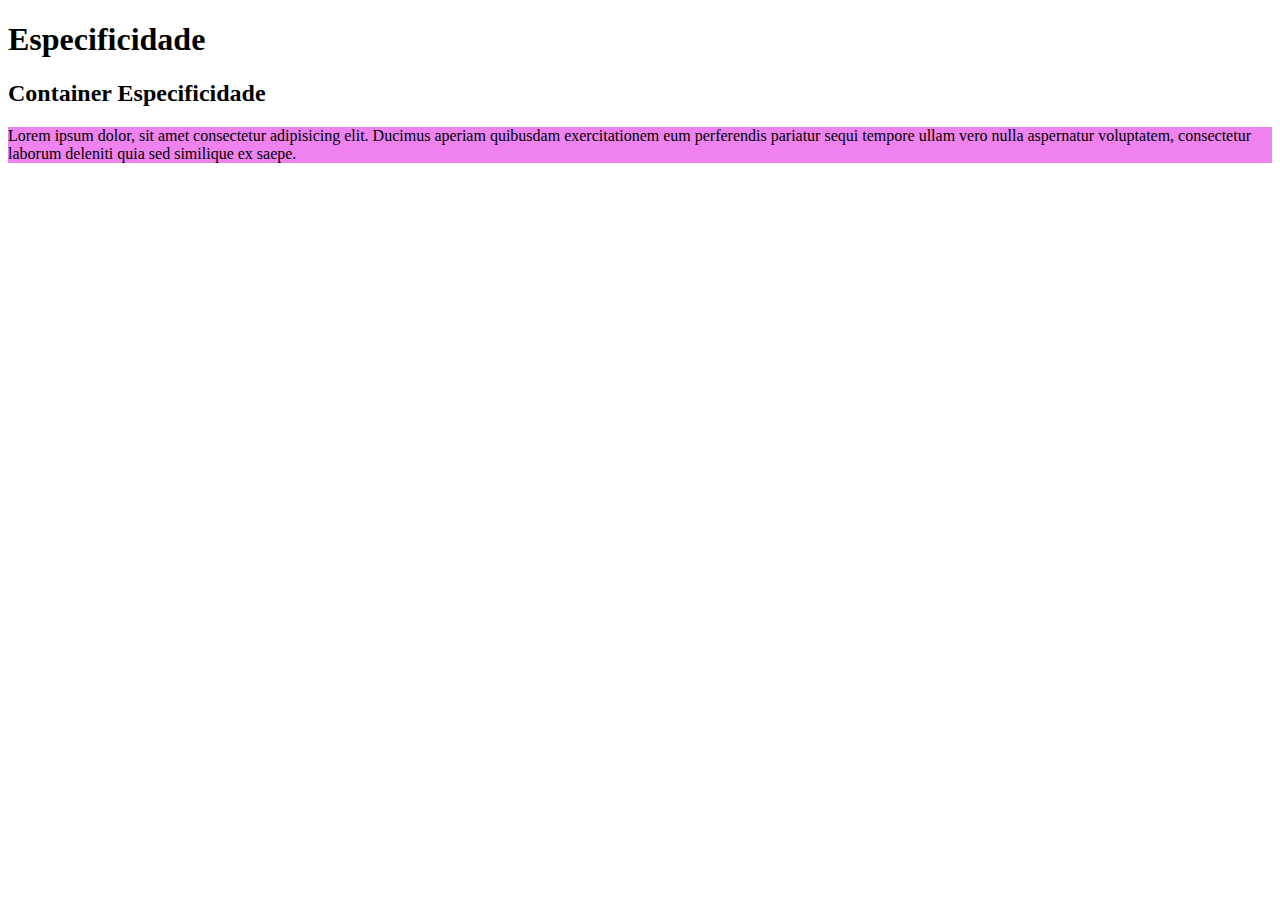
<file: 01-especificidade-efeito-cascata/index.html>
<!DOCTYPE html>
<html lang="en">

<head>
    <meta charset="UTF-8">
    <meta http-equiv="X-UA-Compatible" content="IE=edge">
    <meta name="viewport" content="width=device-width, initial-scale=1.0">
    <title>Especificidade e Efeito Cascata</title>
    <link rel="stylesheet" href="style.css">
    <style>
        .container-cascata {
            background-color: blueviolet;
        }
    </style>
</head>

<body>
    <!--<h1>Especificidade e Efeito Cascata</h1>
    <div class="container-cascata">
        <h2>Container Cascata</h2>
    </div>-->
    <h1>Especificidade</h1>
    <div class="container-especificidade">
    <h2>Container Especificidade</h2>
    <p id="meu-paragrafo" style="background-color: antiquewhite;">Lorem ipsum dolor, sit amet consectetur adipisicing elit. Ducimus aperiam quibusdam exercitationem eum
        perferendis pariatur sequi tempore ullam vero nulla aspernatur voluptatem, consectetur laborum deleniti quia sed
        similique ex saepe.</p>
    </div>    
</body>

</html>
</file>
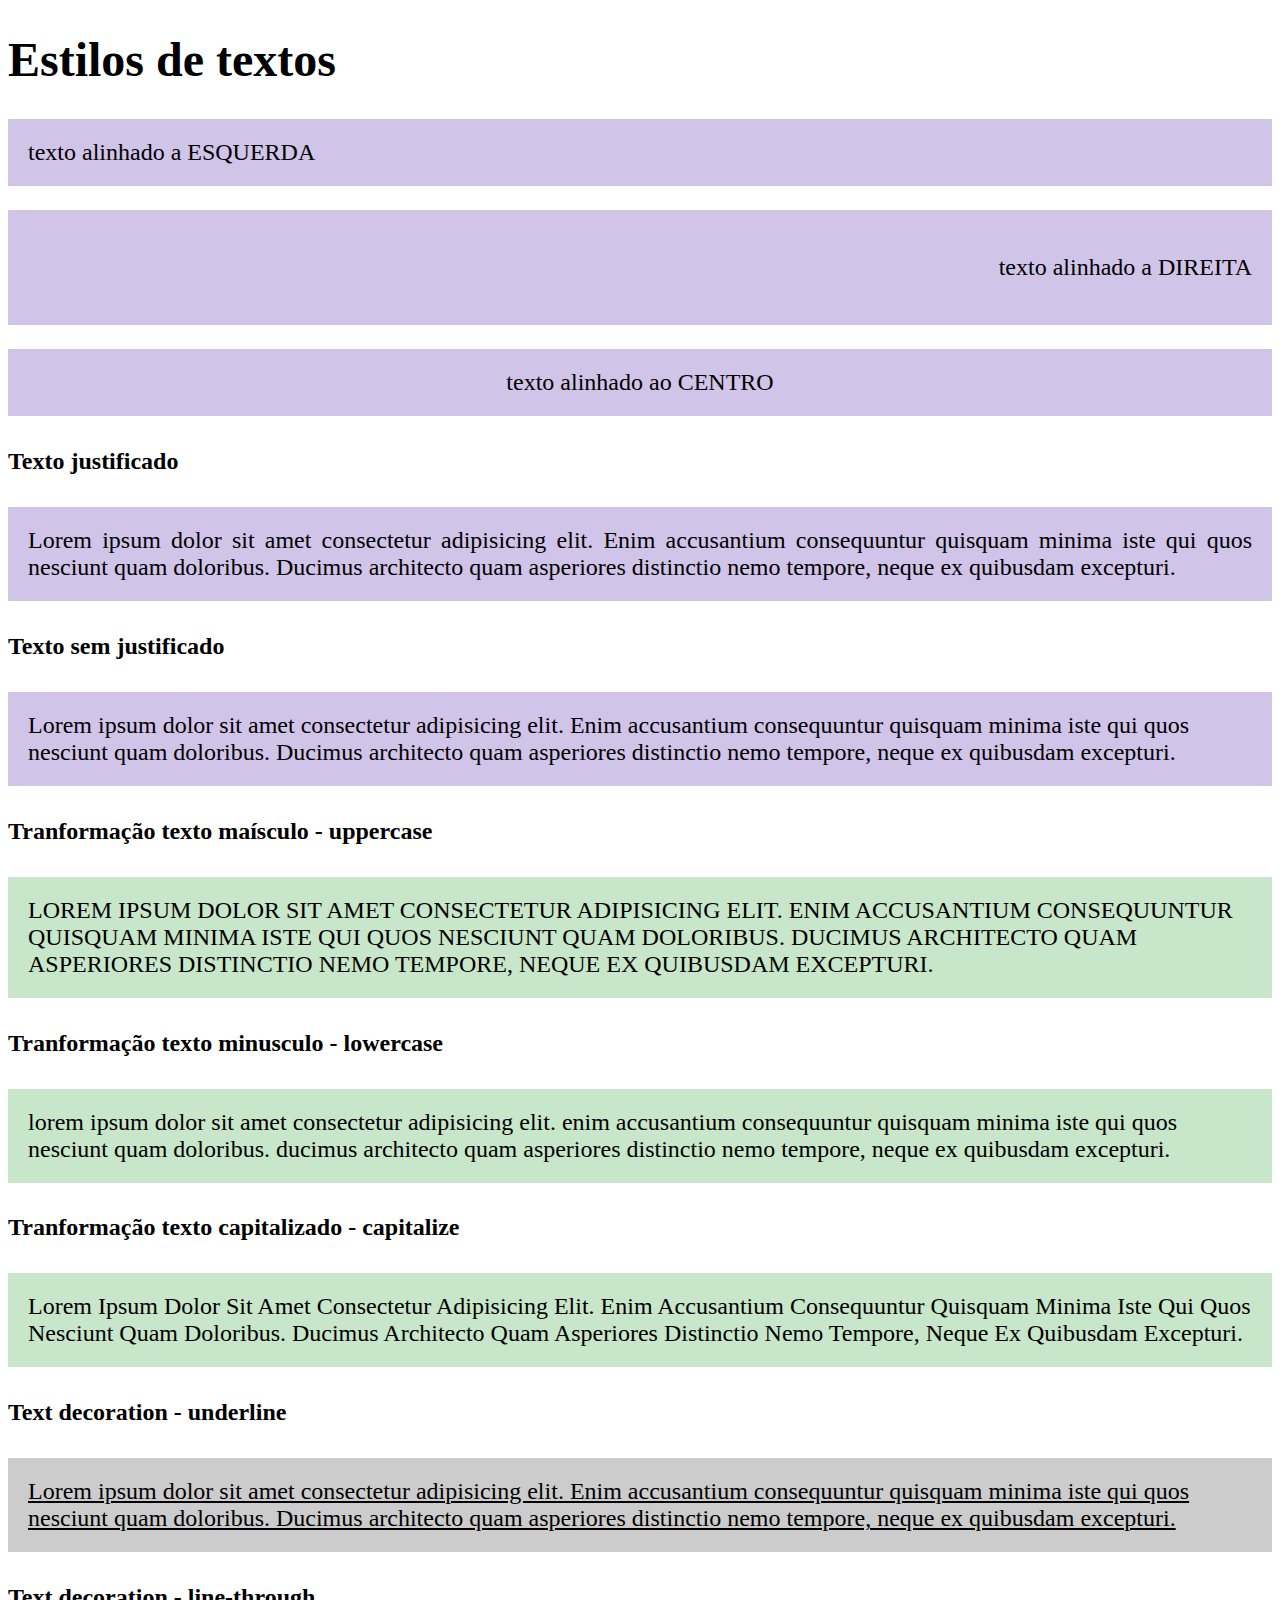
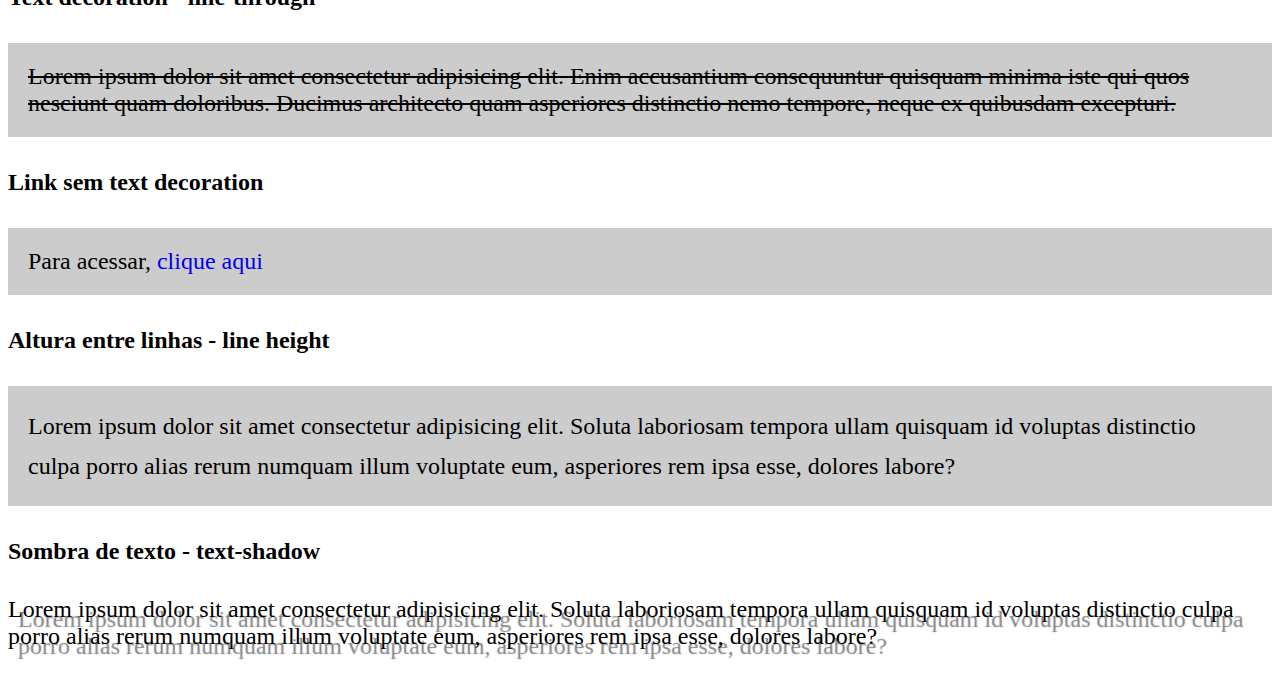
<file: 02-estilos-de-texto/index.html>
<!DOCTYPE html>
<html lang="en">
  <head>
    <meta charset="UTF-8" />
    <meta http-equiv="X-UA-Compatible" content="IE=edge" />
    <meta name="viewport" content="width=device-width, initial-scale=1.0" />
    <title>Estilos de textos</title>

    <link rel="stylesheet" href="style.css" />
  </head>
  <body>
    <h1>Estilos de textos</h1>

    <p class="alinhado-esquerda fundo-alinhamento">texto alinhado a ESQUERDA</p>

    <div class="alinhado-direita fundo-alinhamento">
      <p>texto alinhado a DIREITA</p>
    </div>

    <p class="alinhado-centro fundo-alinhamento">texto alinhado ao CENTRO</p>

    <h4>Texto justificado</h4>
    <p class="alinhado-justificado fundo-alinhamento">
      Lorem ipsum dolor sit amet consectetur adipisicing elit. Enim accusantium
      consequuntur quisquam minima iste qui quos nesciunt quam doloribus.
      Ducimus architecto quam asperiores distinctio nemo tempore, neque ex
      quibusdam excepturi.
    </p>

     <h4>Texto sem justificado</h4>
    <p class="fundo-alinhamento">
      Lorem ipsum dolor sit amet consectetur adipisicing elit. Enim accusantium
      consequuntur quisquam minima iste qui quos nesciunt quam doloribus.
      Ducimus architecto quam asperiores distinctio nemo tempore, neque ex
      quibusdam excepturi.
    </p>

    <h4>Tranformação texto maísculo - uppercase</h4>
    <p class="maiuscula fundo-transform">
      Lorem ipsum dolor sit amet consectetur adipisicing elit. Enim accusantium
      consequuntur quisquam minima iste qui quos nesciunt quam doloribus.
      Ducimus architecto quam asperiores distinctio nemo tempore, neque ex
      quibusdam excepturi.
    </p>

    <h4>Tranformação texto minusculo - lowercase</h4>
    <p class="minuscula fundo-transform">
      Lorem ipsum dolor sit amet consectetur adipisicing elit. Enim accusantium
      consequuntur quisquam minima iste qui quos nesciunt quam doloribus.
      Ducimus architecto quam asperiores distinctio nemo tempore, neque ex
      quibusdam excepturi.
    </p>

    <h4>Tranformação texto capitalizado - capitalize</h4>
    <p class="capitalizado fundo-transform">
      Lorem ipsum dolor sit amet consectetur adipisicing elit. Enim accusantium
      consequuntur quisquam minima iste qui quos nesciunt quam doloribus.
      Ducimus architecto quam asperiores distinctio nemo tempore, neque ex
      quibusdam excepturi.
    </p>

    <h4>Text decoration - underline</h4>
    <p class="sublinhado fundo">
      Lorem ipsum dolor sit amet consectetur adipisicing elit. Enim accusantium
      consequuntur quisquam minima iste qui quos nesciunt quam doloribus.
      Ducimus architecto quam asperiores distinctio nemo tempore, neque ex
      quibusdam excepturi.
    </p>

    <h4>Text decoration - line-through</h4>
    <p class="linha-sobreposta fundo">
      Lorem ipsum dolor sit amet consectetur adipisicing elit. Enim accusantium
      consequuntur quisquam minima iste qui quos nesciunt quam doloribus.
      Ducimus architecto quam asperiores distinctio nemo tempore, neque ex
      quibusdam excepturi.
    </p>

    <h4>Link sem text decoration</h4>
    <p class="fundo">
      Para acessar, <a class="sem-text-decoration" href="#">clique aqui</a>
    </p>

    <h4>Altura entre linhas - line height</h4>
    <p class="altura-entre-linhas fundo">
      Lorem ipsum dolor sit amet consectetur adipisicing elit. Soluta laboriosam
      tempora ullam quisquam id voluptas distinctio culpa porro alias rerum
      numquam illum voluptate eum, asperiores rem ipsa esse, dolores labore?
    </p>

    <h4>Sombra de texto - text-shadow</h4>
    <p class="sombra-de-texto">
      Lorem ipsum dolor sit amet consectetur adipisicing elit. Soluta laboriosam
      tempora ullam quisquam id voluptas distinctio culpa porro alias rerum
      numquam illum voluptate eum, asperiores rem ipsa esse, dolores labore?
    </p> 
  </body>
</html>
</file>
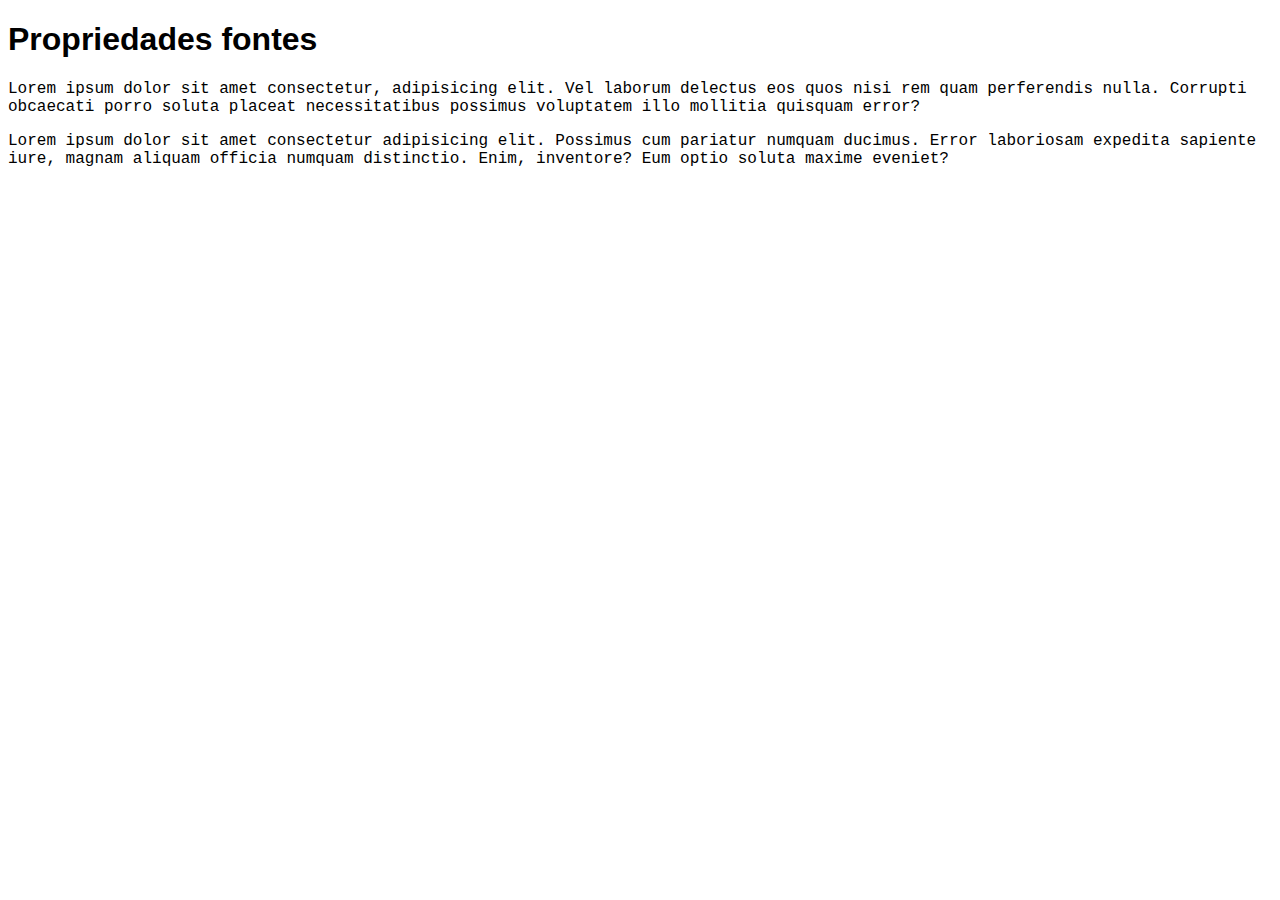
<file: 03-propriedades-fontes/index.html>
<!DOCTYPE html>
<html lang="en">

<head>
    <meta charset="UTF-8">
    <meta http-equiv="X-UA-Compatible" content="IE=edge">
    <meta name="viewport" content="width=device-width, initial-scale=1.0">
    <title>Propriedades Fontes</title>
    <link rel="stylesheet" href="style.css">
</head>

<body>
    <h1>Propriedades fontes</h1>
    <p>Lorem ipsum dolor sit amet consectetur, adipisicing elit. Vel laborum delectus eos quos nisi rem quam perferendis
        nulla. Corrupti obcaecati porro soluta placeat necessitatibus possimus voluptatem illo mollitia quisquam error?
    </p>
    <p>Lorem ipsum dolor sit amet consectetur adipisicing elit. Possimus cum pariatur numquam ducimus. Error laboriosam
        expedita sapiente iure, magnam aliquam officia numquam distinctio. Enim, inventore? Eum optio soluta maxime
        eveniet?</p>
</body>

</html>
</file>
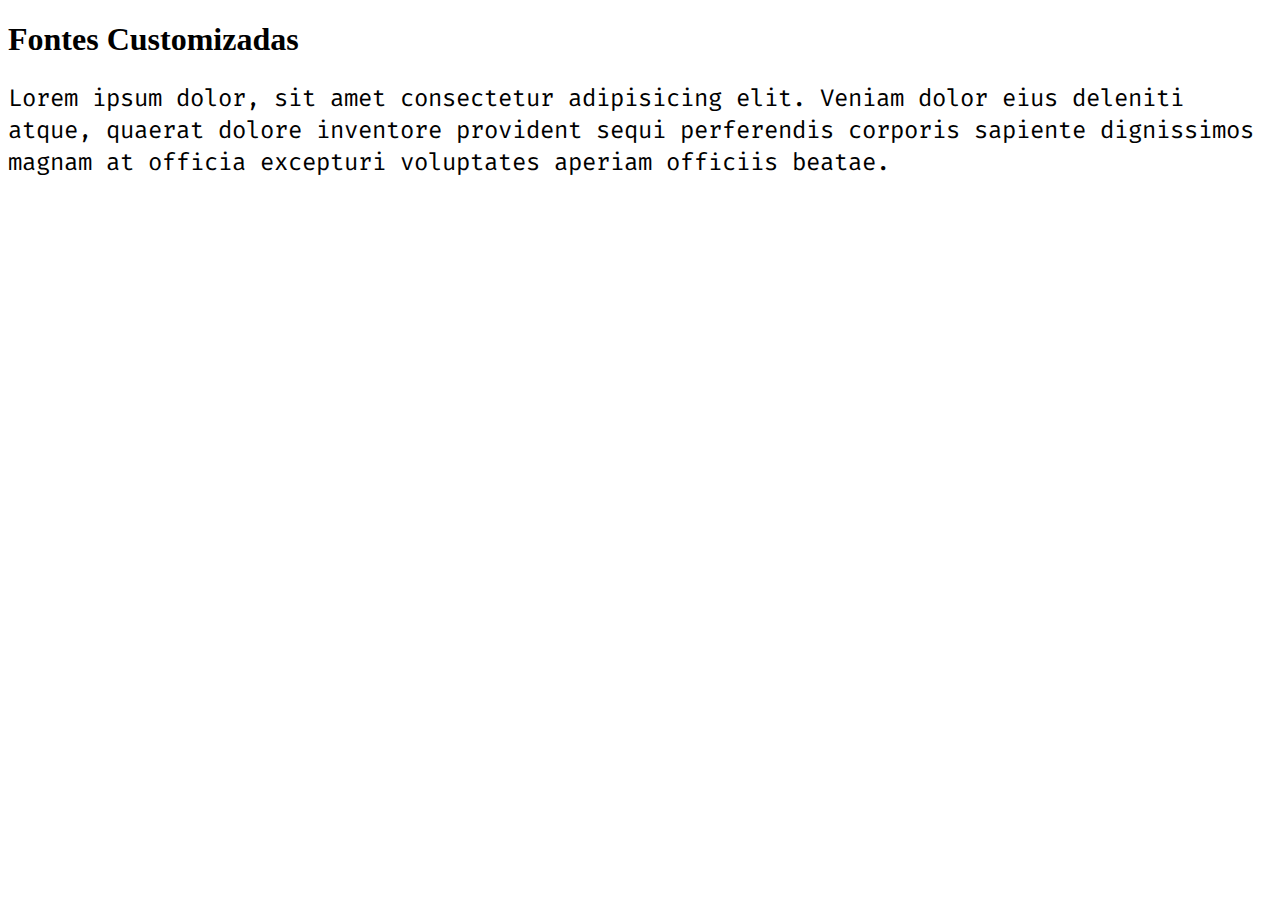
<file: 04-fontes-customizadas/index.html>
<!DOCTYPE html>
<html lang="en">

<head>
    <meta charset="UTF-8">
    <meta http-equiv="X-UA-Compatible" content="IE=edge">
    <meta name="viewport" content="width=device-width, initial-scale=1.0">
    <title>Fontes Customizadas</title>
    <link rel="stylesheet" href="style.css">
</head>

<body>
    <h1>Fontes Customizadas</h1>
    <p>Lorem ipsum dolor, sit amet consectetur adipisicing elit. Veniam dolor eius deleniti atque, quaerat dolore
        inventore provident sequi perferendis corporis sapiente dignissimos magnam at officia excepturi voluptates
        aperiam officiis beatae.</p>
</body>

</html>
</file>
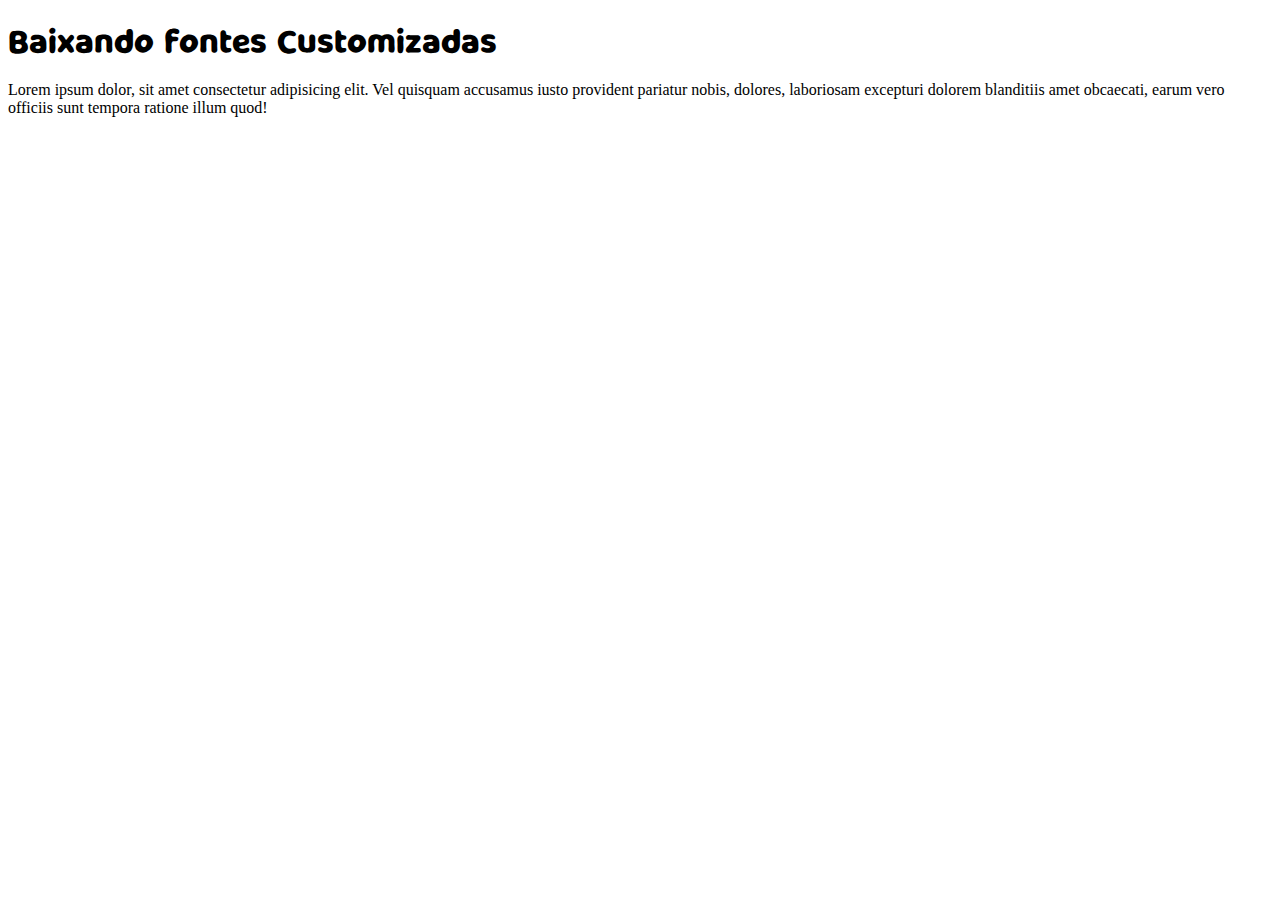
<file: 05-baixando-fontes-customizadas/index.html>
<!DOCTYPE html>
<html lang="en">

<head>
    <meta charset="UTF-8">
    <meta http-equiv="X-UA-Compatible" content="IE=edge">
    <meta name="viewport" content="width=device-width, initial-scale=1.0">
    <title>Baixando fontes Customizadas</title>
    <link rel="stylesheet" href="style.css">
</head>

<body>
    <h1>Baixando fontes Customizadas</h1>
    <p>Lorem ipsum dolor, sit amet consectetur adipisicing elit. Vel quisquam accusamus iusto provident pariatur nobis,
        dolores, laboriosam excepturi dolorem blanditiis amet obcaecati, earum vero officiis sunt tempora ratione illum
        quod!</p>
</body>

</html>
</file>
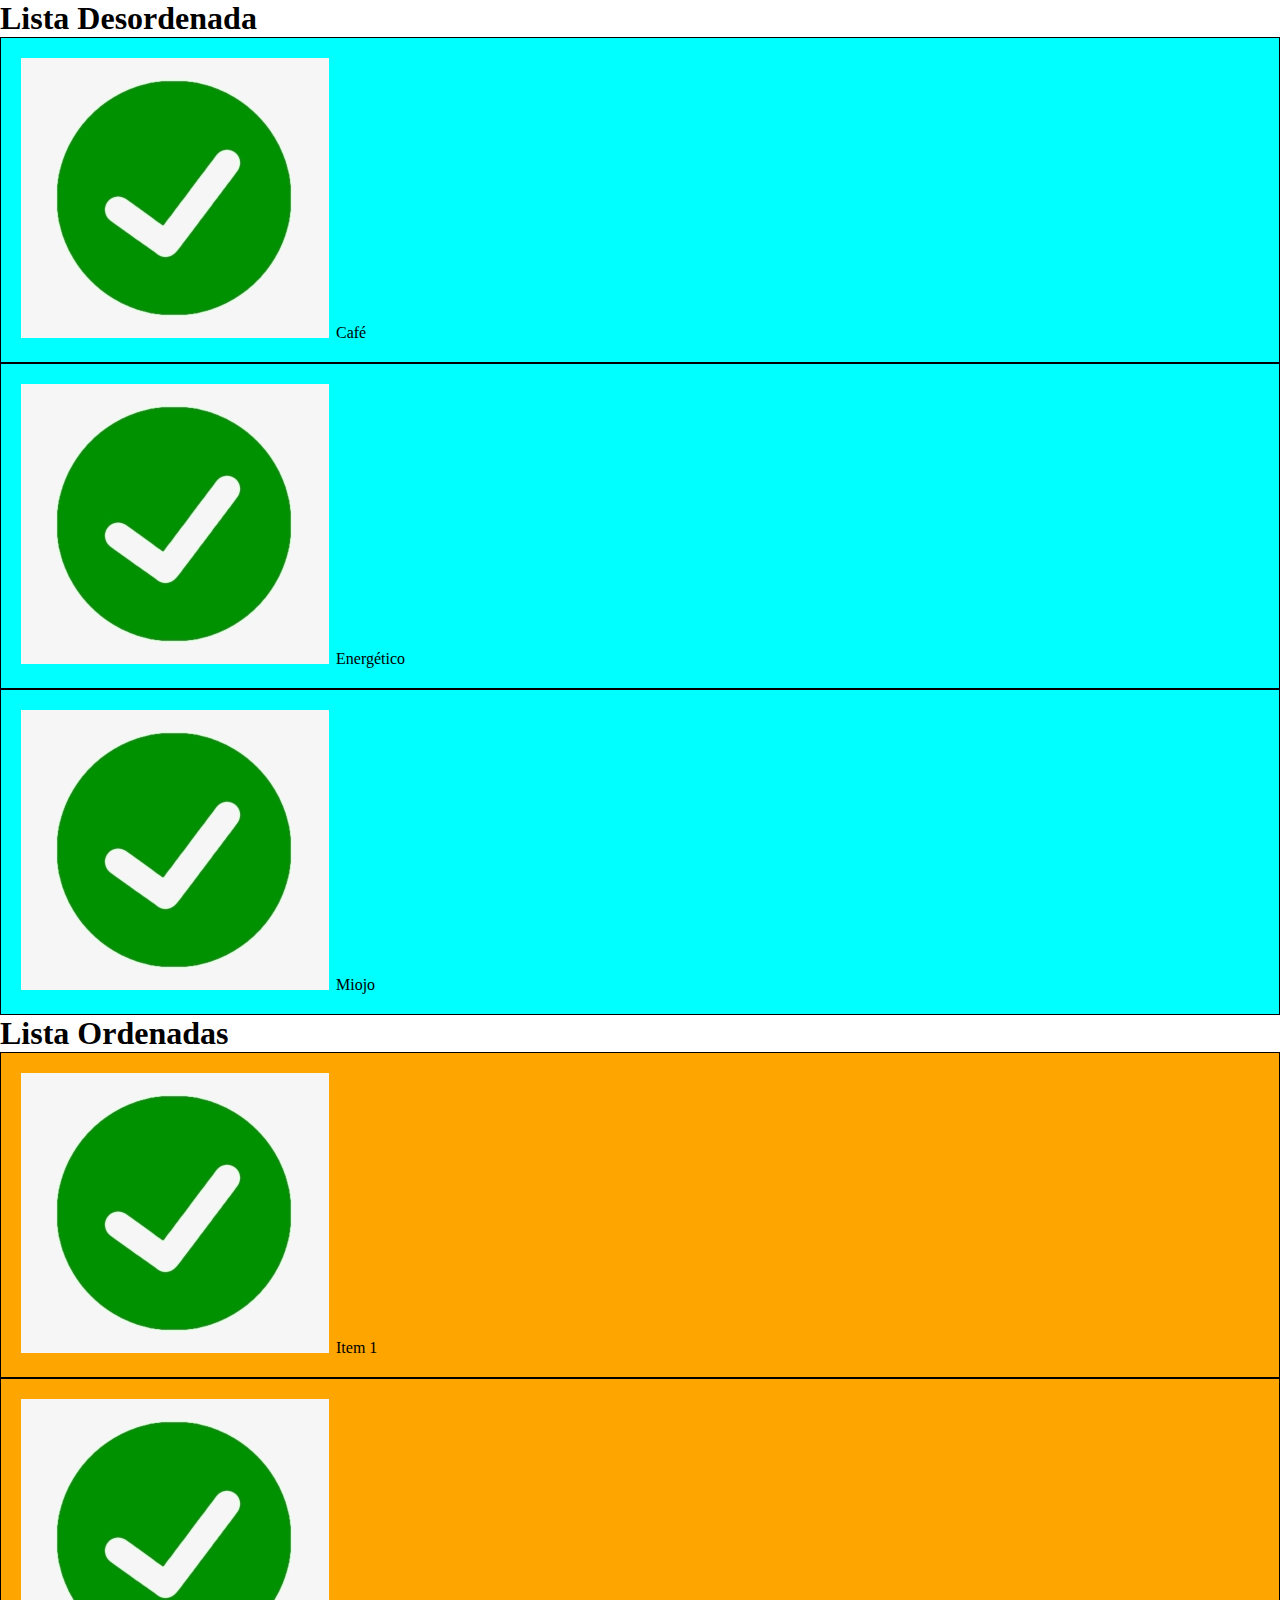
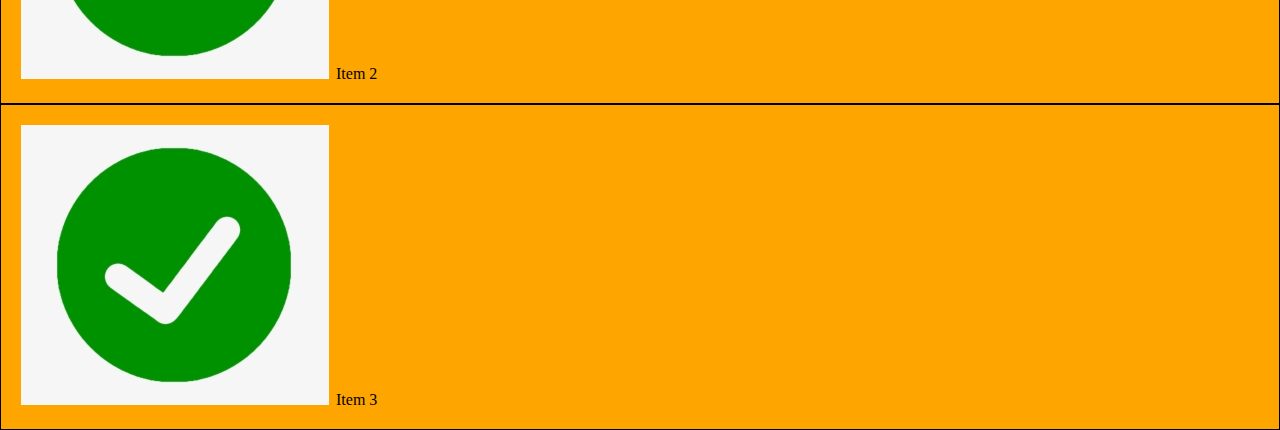
<file: 07-listas/index.html>
<!DOCTYPE html>
<html lang="en">
<head>
    <meta charset="UTF-8">
    <meta http-equiv="X-UA-Compatible" content="IE=edge">
    <meta name="viewport" content="width=device-width, initial-scale=1.0">
    <title>Listas</title>
    <link rel="stylesheet" href="style.css">
</head>
<body>
    <h1>Lista Desordenada</h1>
    <ul>
        <li>Café</li>
        <li>Energético</li>
        <li>Miojo</li>
    </ul>

    <h1>Lista Ordenadas</h1>
    <ol>
        <li>Item 1</li>
        <li>Item 2</li>
        <li>Item 3</li>
    </ol>
</body>
</html>
</file>
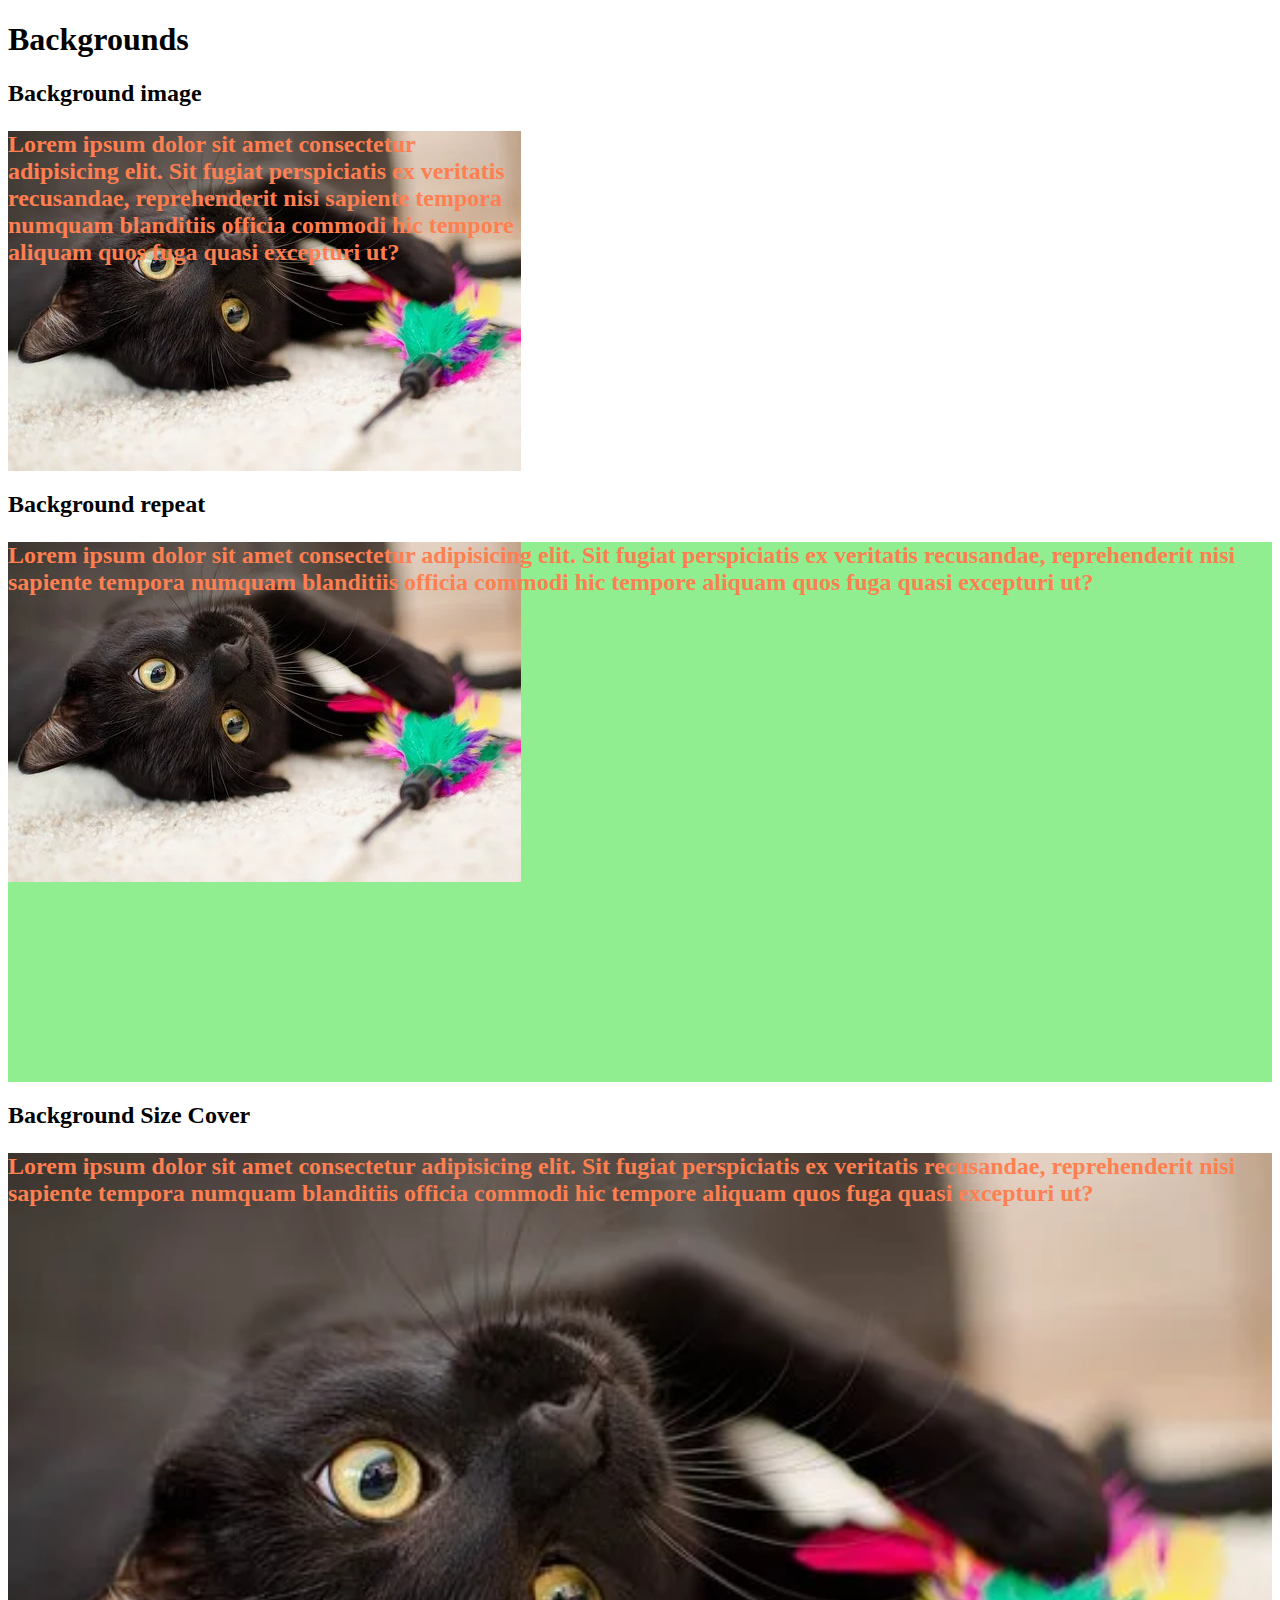
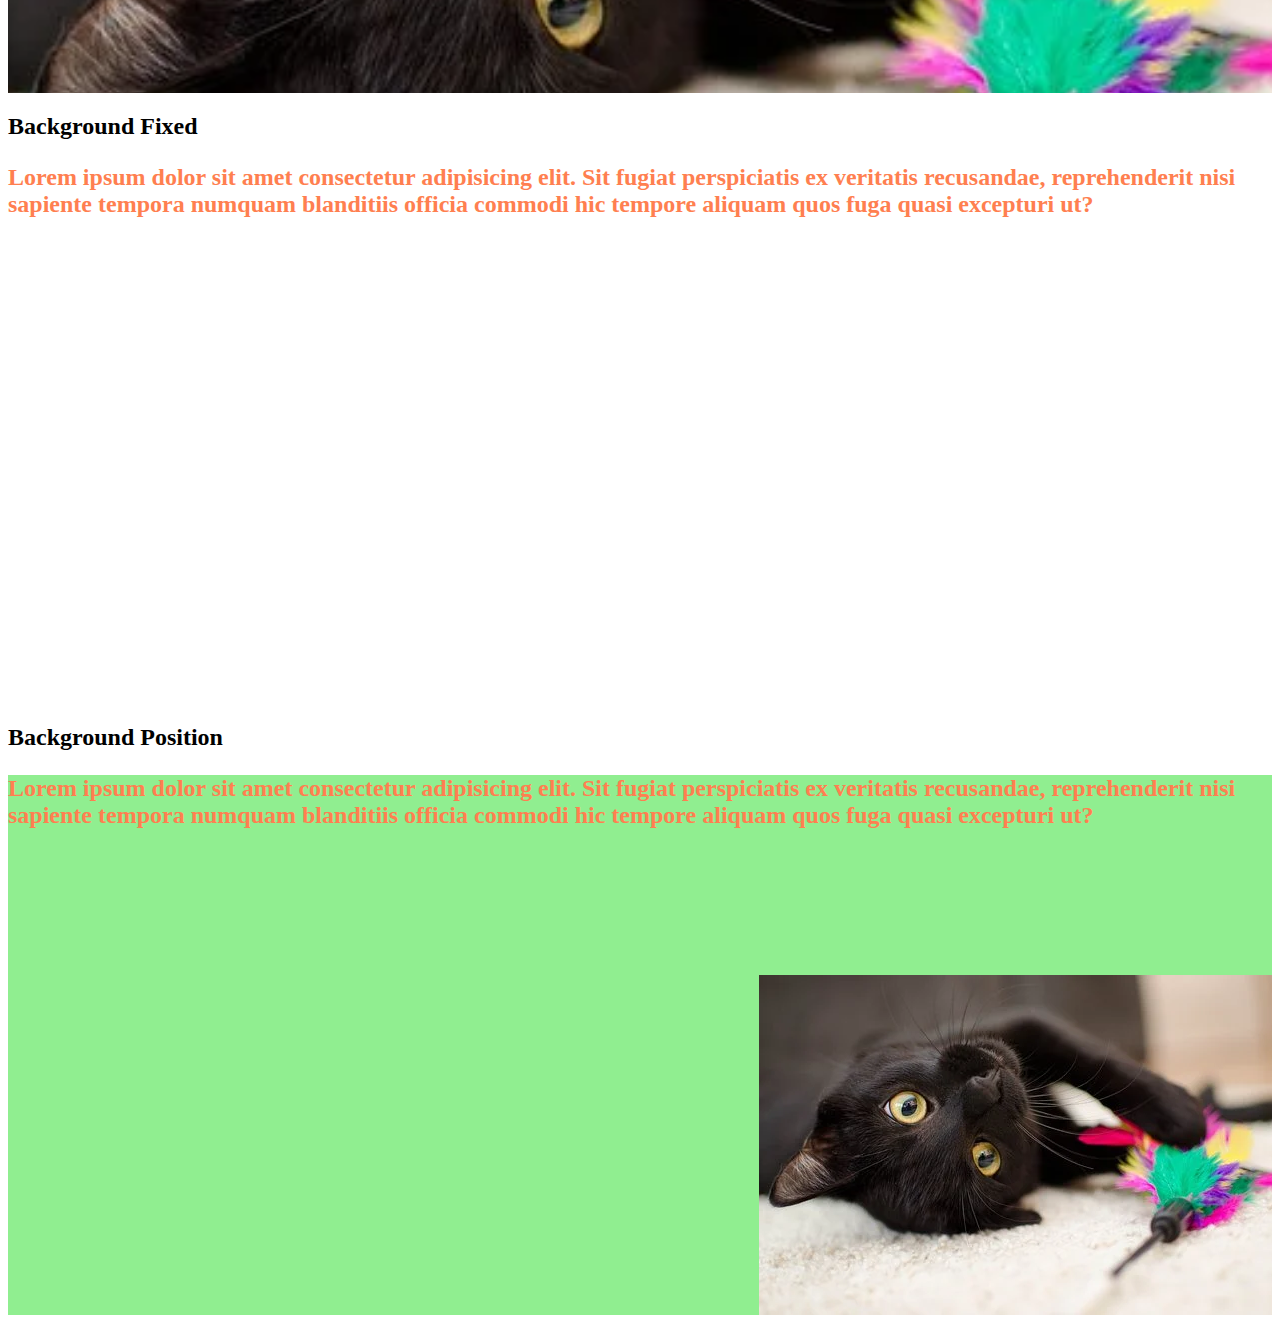
<file: 08-backgrounds/index.html>
<!DOCTYPE html>
<html lang="en">

<head>
    <meta charset="UTF-8">
    <meta http-equiv="X-UA-Compatible" content="IE=edge">
    <meta name="viewport" content="width=device-width, initial-scale=1.0">
    <title>Background</title>
    <link rel="stylesheet" href="style.css">
</head>

<body>
    <h1>Backgrounds</h1>
    <h2>Background image</h2>
    <div class="bg bg-image">
    <p>Lorem ipsum dolor sit amet consectetur adipisicing elit. Sit fugiat perspiciatis ex veritatis recusandae,
        reprehenderit nisi sapiente tempora numquam blanditiis officia commodi hic tempore aliquam quos fuga quasi
        excepturi ut?</p>
    </div>
    
    <h2>Background repeat</h2>
    <div class="bg bg-repeat">
    <p>Lorem ipsum dolor sit amet consectetur adipisicing elit. Sit fugiat perspiciatis ex veritatis recusandae,
        reprehenderit nisi sapiente tempora numquam blanditiis officia commodi hic tempore aliquam quos fuga quasi
        excepturi ut?</p>
    </div>

    <h2>Background Size Cover</h2>
    <div class="bg bg-size-cover">
    <p>Lorem ipsum dolor sit amet consectetur adipisicing elit. Sit fugiat perspiciatis ex veritatis recusandae,
        reprehenderit nisi sapiente tempora numquam blanditiis officia commodi hic tempore aliquam quos fuga quasi
        excepturi ut?</p>
    </div>
    <h2>Background Fixed</h2>
    <div class="bg bg-fixed">
    <p>Lorem ipsum dolor sit amet consectetur adipisicing elit. Sit fugiat perspiciatis ex veritatis recusandae,
        reprehenderit nisi sapiente tempora numquam blanditiis officia commodi hic tempore aliquam quos fuga quasi
        excepturi ut?</p>
    </div>
    <h2>Background Position</h2>
    <div class="bg bg-position">
    <p>Lorem ipsum dolor sit amet consectetur adipisicing elit. Sit fugiat perspiciatis ex veritatis recusandae,
        reprehenderit nisi sapiente tempora numquam blanditiis officia commodi hic tempore aliquam quos fuga quasi
        excepturi ut?</p>
    </div>
</body>

</html>
</file>
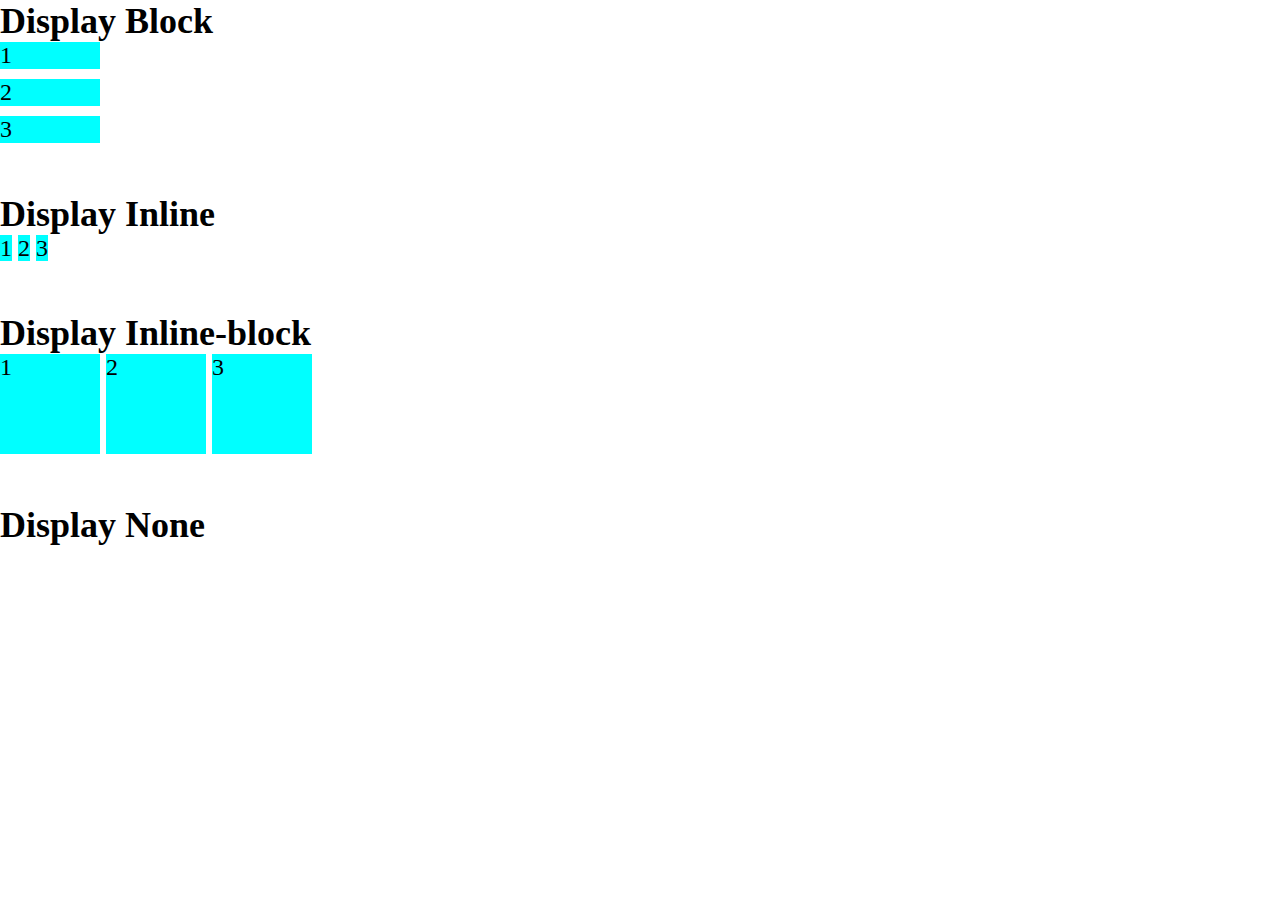
<file: 09-display/index.html>
<!DOCTYPE html>
<html lang="en">
<head>
    <meta charset="UTF-8">
    <meta http-equiv="X-UA-Compatible" content="IE=edge">
    <meta name="viewport" content="width=device-width, initial-scale=1.0">
    <title>Display</title>
    <link rel="stylesheet" href="style.css">
</head>
<body>
    <h2>Display Block</h2>
    <ul class="em-bloco">
        <li>1</li>
        <li>2</li>
        <li>3</li>
    </ul>
    <h2>Display Inline</h2>
    <ul class="em-linha">
        <li>1</li>
        <li>2</li>
        <li>3</li>
    </ul>
    <h2>Display Inline-block</h2>
    <ul class="em-linha-e-bloco">
        <li>1</li>
        <li>2</li>
        <li>3</li>
    </ul>
    <h2>Display None</h2>
    <ul class="esconder">
        <li>1</li>
        <li>2</li>
        <li>3</li>
    </ul>

</body>
</html>
</file>
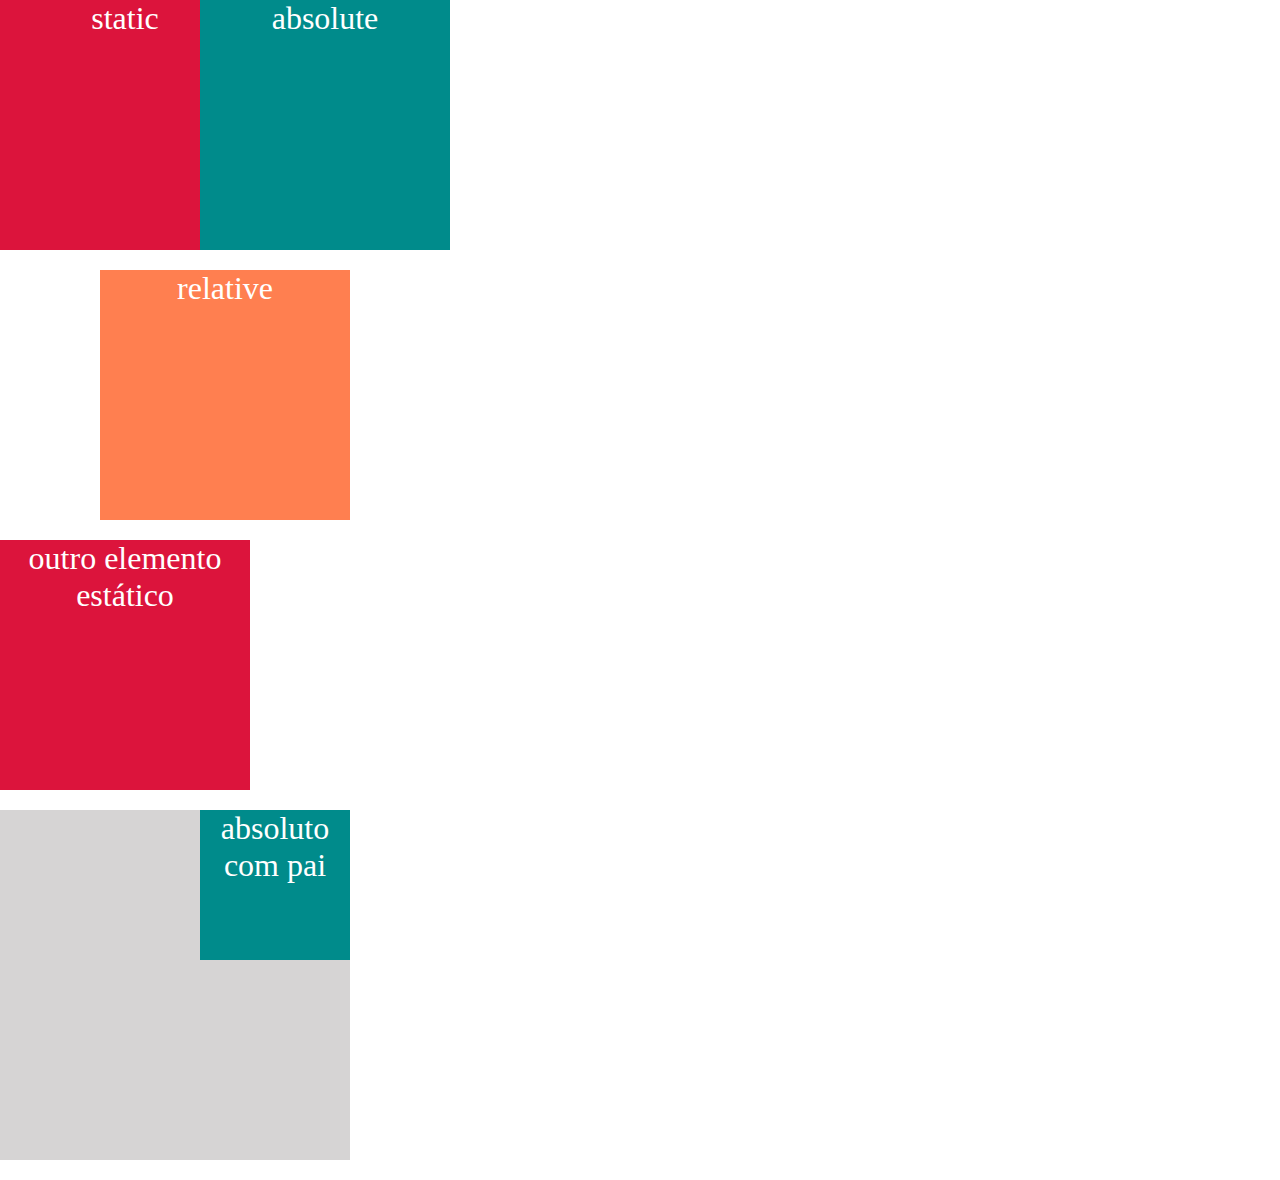
<file: 10-position-static-relative-absolute/index.html>
<!DOCTYPE html>
<html lang="en">
<head>
    <meta charset="UTF-8">
    <meta http-equiv="X-UA-Compatible" content="IE=edge">
    <meta name="viewport" content="width=device-width, initial-scale=1.0">
    <title>Position static, relative e absolute</title>
    <link rel="stylesheet" href="style.css">
</head>
<body>
    <div class="elemento elemento-estatico">
        static
    </div>
    <div class="elemento elemento-relativo">
        relative
    </div>
    <div class="elemento elemento-absoluto">
        absolute
    </div>
    <div class="elemento elemento-estatico">
        outro elemento estático
    </div>
    <div class="elemento elemento-relativo-com-filho">
        <div class="elemento elemento-absoluto-com-pai">
      absoluto com pai
        </div>
    </div>







</body>
</html>
</file>
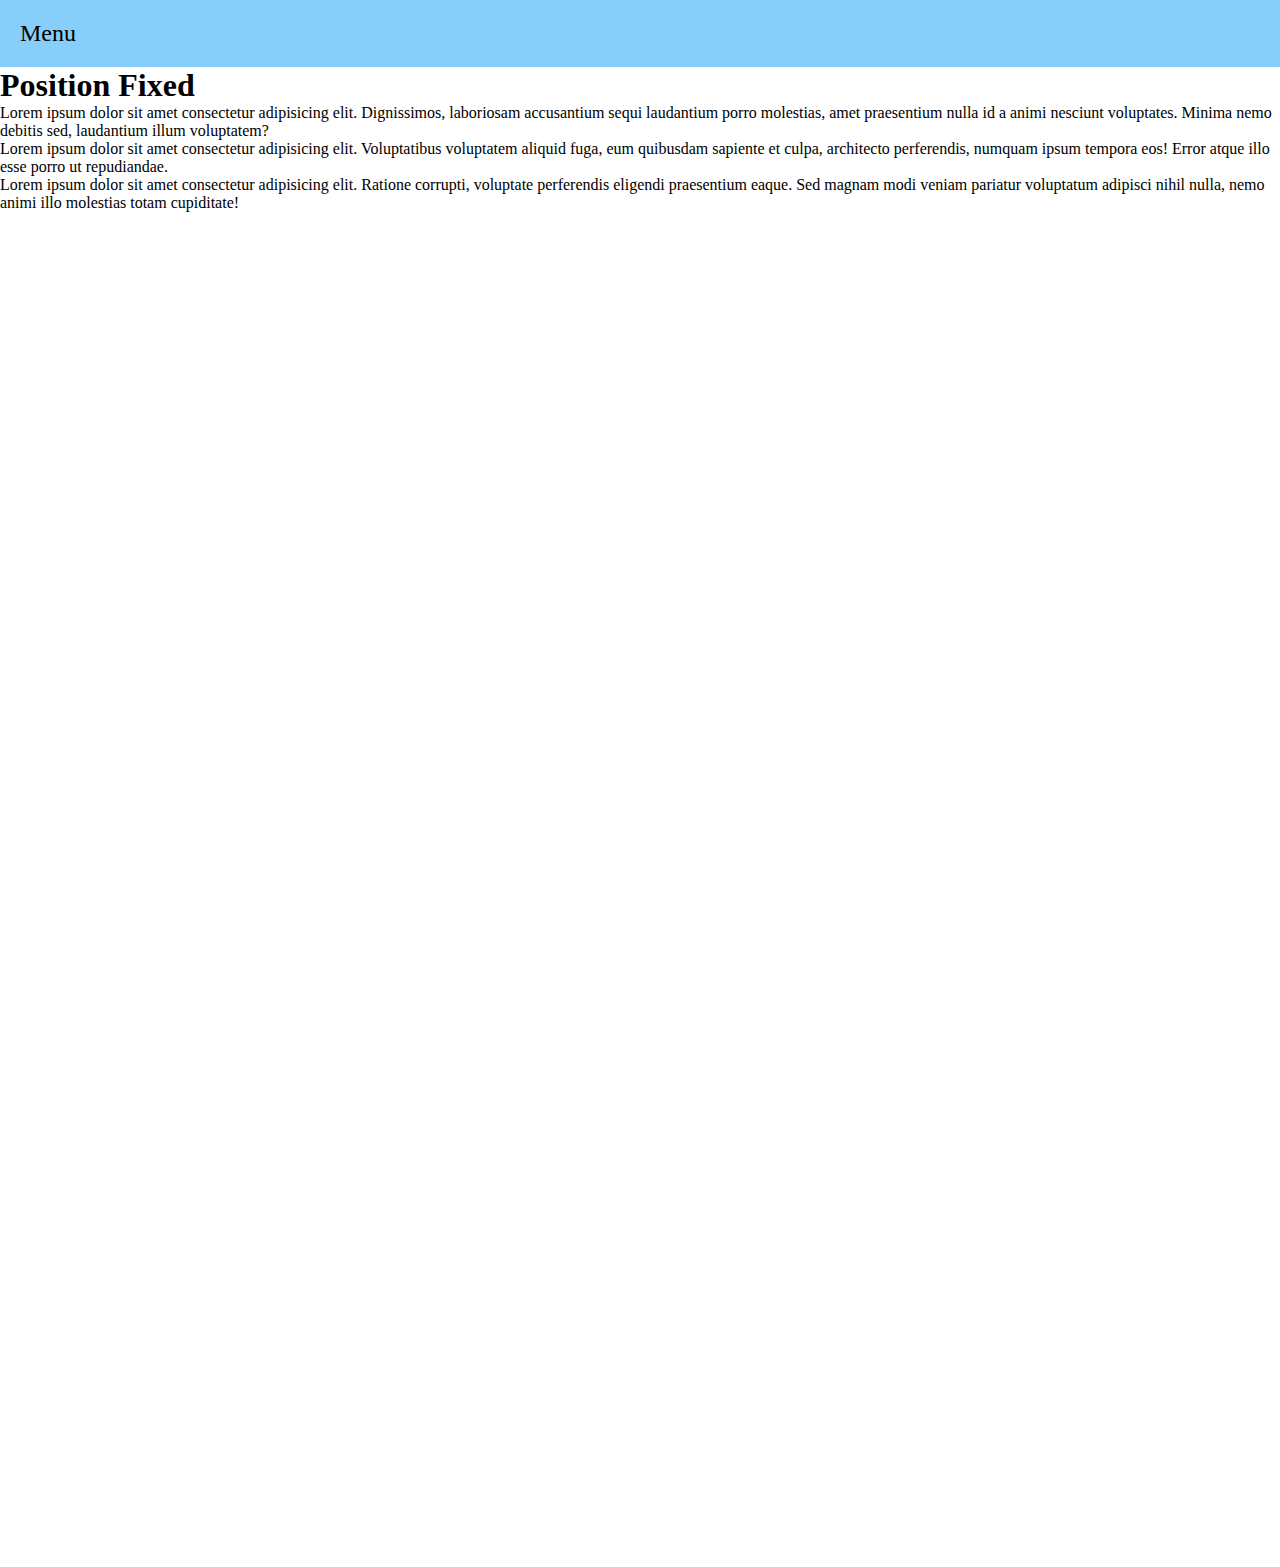
<file: 11-position-fixed/index.html>
<!DOCTYPE html>
<html lang="en">

<head>
    <meta charset="UTF-8">
    <meta http-equiv="X-UA-Compatible" content="IE=edge">
    <meta name="viewport" content="width=device-width, initial-scale=1.0">
    <title>Position Fixed</title>
    <link rel="stylesheet" href="style.css">
</head>

<body>
    <header>
        <nav>
            Menu
        </nav>
    </header>
    <main>
        <h1>Position Fixed</h1>
        <p>Lorem ipsum dolor sit amet consectetur adipisicing elit. Dignissimos, laboriosam accusantium sequi laudantium
            porro molestias, amet praesentium nulla id a animi nesciunt voluptates. Minima nemo debitis sed, laudantium
            illum voluptatem?</p>
        <p>Lorem ipsum dolor sit amet consectetur adipisicing elit. Voluptatibus voluptatem aliquid fuga, eum quibusdam
            sapiente et culpa, architecto perferendis, numquam ipsum tempora eos! Error atque illo esse porro ut
            repudiandae.</p>
        <p>Lorem ipsum dolor sit amet consectetur adipisicing elit. Ratione corrupti, voluptate perferendis eligendi
            praesentium eaque. Sed magnam modi veniam pariatur voluptatum adipisci nihil nulla, nemo animi illo
            molestias totam cupiditate!</p>
    </main>
</body>

</html>
</file>
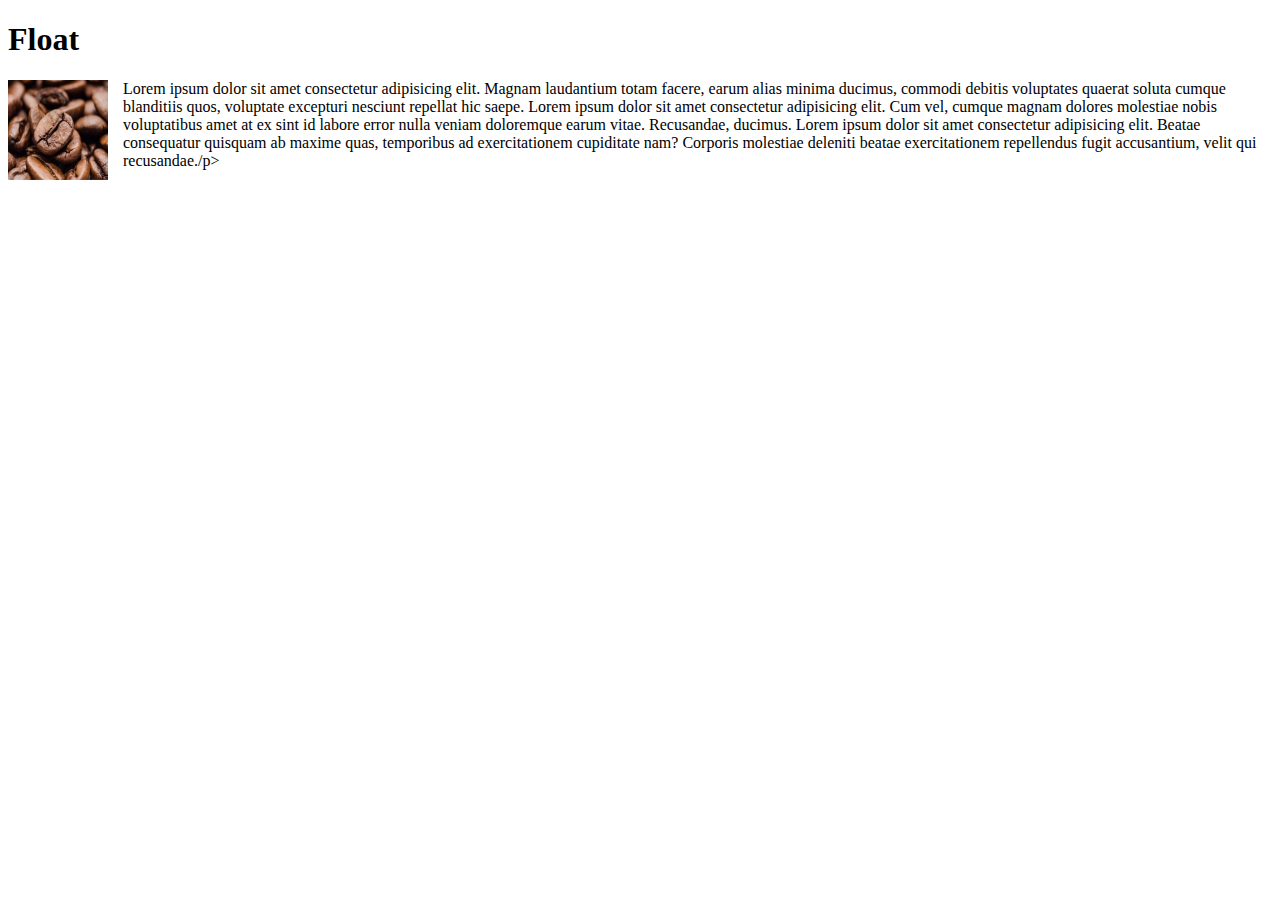
<file: 14-float/index.html>
<!DOCTYPE html>
<html lang="en">

<head>
    <meta charset="UTF-8">
    <meta http-equiv="X-UA-Compatible" content="IE=edge">
    <meta name="viewport" content="width=device-width, initial-scale=1.0">
    <title>Float</title>
    <link rel="stylesheet" href="style.css">
</head>

<body>
    <h1>Float</h1>
    <!-- <section class="float">
        <div class="left">Bloco 1</div>
        <div class="right">Bloco 2</div>
    </section> -->

    <section class="float-blog">
        <img src="2.jpg" alt="">
        <p>Lorem ipsum dolor sit amet consectetur adipisicing elit. Magnam laudantium totam facere, earum alias minima
            ducimus, commodi debitis voluptates quaerat soluta cumque blanditiis quos, voluptate excepturi nesciunt
            repellat hic saepe. Lorem ipsum dolor sit amet consectetur adipisicing elit. Cum vel, cumque magnam dolores
            molestiae nobis voluptatibus amet at ex sint id labore error nulla veniam doloremque earum vitae.
            Recusandae, ducimus. Lorem ipsum dolor sit amet consectetur adipisicing elit. Beatae consequatur quisquam ab
            maxime quas, temporibus ad exercitationem cupiditate nam? Corporis molestiae deleniti beatae exercitationem
            repellendus fugit accusantium, velit qui recusandae./p>

    </section>
</body>

</html>
</file>
<file: 01-especificidade-efeito-cascata/style.css>
/* .container-cascata{
    background-color: aqua;
}

.container-cascata{
    background-color: orange;
} */

#meu-paragrafo{
    background-color: violet !important;
}
.container-especificidade p{
    background-color: chartreuse;
}
p{
    background-color: lightskyblue;
}
</file>
<file: 02-estilos-de-texto/style.css>
/* -------------------------------------- */
/* ------------ TEXT ALIGN -------------- */
/* -------------------------------------- */
.alinhado-esquerda {
  text-align: left;
}

.alinhado-direita {
  text-align: right;
}

.alinhado-centro {
  text-align: center;
}

.alinhado-justificado {
  text-align: justify;
}

/* -------------------------------------- */
/* ----------- TEXT TRANsFORM ----------- */
/* -------------------------------------- */

.maiuscula {
  text-transform: uppercase;
}

.minuscula {
  text-transform: lowercase;
}

.capitalizado {
  text-transform: capitalize;
}

/* -------------------------------------- */
/* --------- TEXT DECORATION ------------ */
/* -------------------------------------- */

.sublinhado {
  text-decoration: underline;
}

.linha-sobreposta {
  text-decoration: line-through;
}

.sem-text-decoration {
  text-decoration: none;
}

/* -------------------------------------- */
/* --------- LETTER SPACING ------------- */
/* -------------------------------------- */

.altura-entre-linhas {
  line-height: 40px;
}

/* -------------------------------------- */
/* --------- SOMBRA NO TEXTO ------------- */
/* -------------------------------------- */

.sombra-de-texto {
  text-shadow: 10px 10px 1px #808080;
}

/* -------------------------------------- */
/* --------------- GERAL  --------------- */
/* -------------------------------------- */
.fundo-alinhamento {
  padding: 20px;
  background-color: #D1C4E9;
}

.fundo-transform {
  padding: 20px;
  background-color: #C8E6C9;
}

.fundo-decoration {
  padding: 20px;
  background-color: #FFF9C4;
}

.fundo {
  padding: 20px;
  background-color: #ccc;
}

html {
  font-size: 24px;
}
</file>
<file: 03-propriedades-fontes/style.css>
h1{
font-family: Arial, Helvetica, sans-serif;
}

p{
    font-family: 'Courier New', Courier, monospace;
}
</file>
<file: 04-fontes-customizadas/style.css>
@import url('https://fonts.googleapis.com/css2?family=Fira+Code:wght@300;400;500;600;700&display=swap');
p {
    font-family: 'Fira Code', monospace;
    font-size: 24px;
}
</file>
<file: 05-baixando-fontes-customizadas/style.css>
@font-face {
    font-family: 'Milky';
    src: url('./fonts/MilkyNice.otf'),
    url('./fonts/MilkyNice.ttf');
}
h1{
    font-family: 'Milky', cursive;
    font-weight: 100;
}
</file>
<file: 07-listas/style.css>
*{
    margin: 0;
    padding: 0;
}
ul{
    list-style-image: url('./image.png');
    list-style: square inside url('./image.png');
    background-color: aqua;
}

ul li{
    border: 1px solid black;
    padding: 20px;
}

ol{
    list-style-image: url('./image.png');
    list-style: square inside url('./image.png');
    background-color: orange;
}

ol li{
    border: 1px solid black;
    padding: 20px;
}
</file>
<file: 08-backgrounds/style.css>
p{
    color: coral;
    font-size: 24px;
    font-weight: bold;
}

.bg{
    background-color: lightgreen;
    background-image: url('./images/cat.png');
        
}
.bg-image{
    width: 513px;
    height: 340px;
}
.bg-repeat{
    background-repeat: no-repeat;
    height: 540px;
}
.bg-size-cover{
    background-size: cover;
    height: 540px;
}
.bg-fixed{
    background-attachment: fixed;
    height: 540px;
}
.bg-position{
    background-position: bottom right;
    background-repeat: no-repeat;
    height: 540px;
}

/* .bg--position{
    background: oldlace url('./images/cat.png') no-repeat right top;
/* } */
</file>
<file: 09-display/style.css>
*{
    margin: 0;
    padding: 0;
}
html{
    font-size: 24px;
}
ul{
    margin-bottom: 50px;
}
.em-bloco li{
    background: aqua;
    margin-bottom: 10px;
    width: 100px;
}
.em-linha li{
    display: inline;
    background: aqua;
}

.em-linha-e-bloco li{
    display: inline-block;
    background: aqua;
    width: 100px;
    height: 100px;
}
.esconder{
    display: none;
}
</file>
<file: 10-position-static-relative-absolute/style.css>
*{
    margin: 0;
}

.elemento{
color: white;
font-size: 32px;
width: 250px;
height: 250px;
text-align: center;
margin-bottom: 20px;
}
.elemento-estatico{
    position: static;
    background-color: crimson;
}
.elemento-relativo{
    position: relative;
    left: 100px;
     background-color: coral;
}
.elemento-absoluto{
    position: absolute;
    left: 200px;
    background-color: darkcyan;
    top: 0;
}
.elemento-relativo-com-filho{
    position: relative;
    width: 350px;
    height: 350px;
    background-color: rgb(214, 212, 212);
}

.elemento-absoluto-com-pai{
    position: absolute;
    top: 0;
    right: 0;
    width: 150px;
    height: 150px;
    background-color: darkcyan;
}
</file>
<file: 11-position-fixed/style.css>
*{
    margin: 0;
}
body{
    height: 1500px;
    padding-top: 67px;

}
header{
    font-size: 24px;
    background-color: lightskyblue;
    position: fixed;
    width: 100%;
    padding: 20px;
    top: 0;
}
</file>
<file: 14-float/style.css>
.float .right{
    float: right;
    background-color: aqua;
    width: 100px;
    height: 100px;
}

.float .left{
    float: left;
    background-color: blueviolet;
    width: 100px;
    height: 100px;
}

.float:after{
    content: "";
    display: block;
    clear: both;
}

img{
    float: left;
    width: 100px;
    height: 100px;
    margin-right: 15px;
}
</file>
